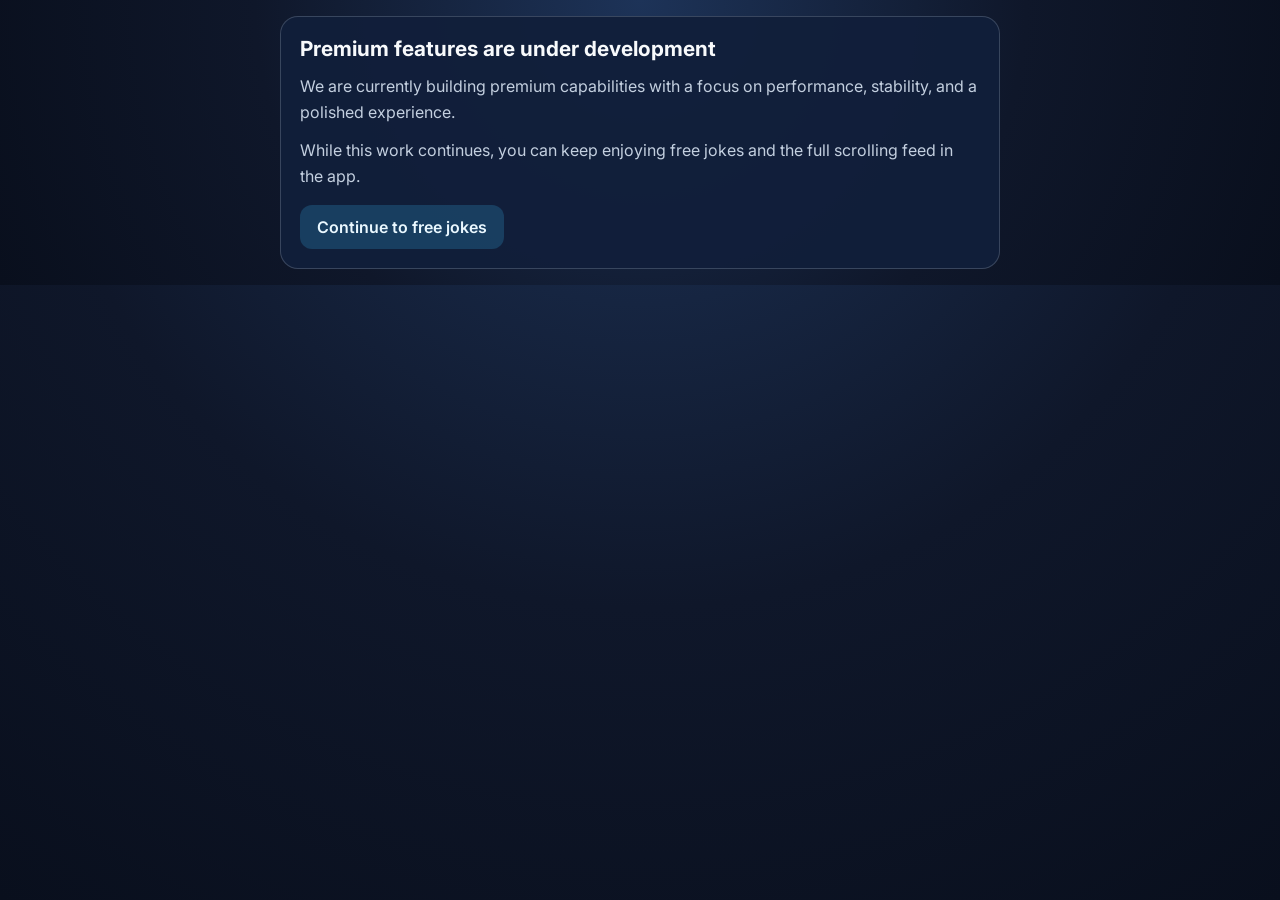
<file: future-premium/index.html>
<!DOCTYPE html>
<html lang="en" dir="ltr">
<head>
  <meta charset="UTF-8" />
  <meta name="viewport" content="width=device-width, initial-scale=1.0, viewport-fit=cover" />
  <title>Future Premium | Voice Joke Club</title>
  <meta
    name="description"
    content="Voice Joke Club premium experience is currently under development."
  />
  <meta name="theme-color" content="#0f172a" />
  <link rel="preconnect" href="https://fonts.googleapis.com" />
  <link rel="preconnect" href="https://fonts.gstatic.com" crossorigin />
  <link
    rel="stylesheet"
    href="https://fonts.googleapis.com/css2?family=Inter:wght@400;500;600;700&display=swap"
  />
  <style>
    :root {
      --bg: #0f172a;
      --surface: #111f3a;
      --text: #f8fafc;
      --muted: #c3cfdf;
      --border: rgba(195, 207, 223, 0.22);
      --accent: #38bdf8;
    }
    * {
      box-sizing: border-box;
    }
    html,
    body {
      margin: 0;
      min-height: 100%;
      font-family: "Inter", "Segoe UI", Roboto, Arial, sans-serif;
      background: radial-gradient(circle at top, #1d3358 0%, #0f172a 55%, #090f1d 100%);
      color: var(--text);
    }
    body {
      display: grid;
      place-items: center;
      padding: 1rem;
    }
    .card {
      width: min(720px, 100%);
      border: 1px solid var(--border);
      border-radius: 18px;
      background: rgba(17, 31, 58, 0.95);
      padding: 1.2rem;
    }
    h1 {
      margin: 0;
      font-size: 1.3rem;
    }
    p {
      margin: 0.8rem 0 0;
      color: var(--muted);
      line-height: 1.6;
    }
    a {
      display: inline-flex;
      align-items: center;
      justify-content: center;
      margin-top: 1rem;
      min-height: 44px;
      padding: 0.55rem 1rem;
      border-radius: 12px;
      border: 1px solid transparent;
      background: rgba(56, 189, 248, 0.2);
      color: #eaf8ff;
      text-decoration: none;
      font-weight: 600;
    }
    a:hover {
      border-color: rgba(56, 189, 248, 0.66);
      background: rgba(56, 189, 248, 0.28);
    }
  </style>
</head>
<body>
  <main class="card" aria-labelledby="future-premium-title">
    <h1 id="future-premium-title">Premium features are under development</h1>
    <p>
      We are currently building premium capabilities with a focus on performance, stability, and a
      polished experience.
    </p>
    <p>
      While this work continues, you can keep enjoying free jokes and the full scrolling feed in the
      app.
    </p>
    <a href="/#/feed">Continue to free jokes</a>
  </main>
</body>
</html>
</file>
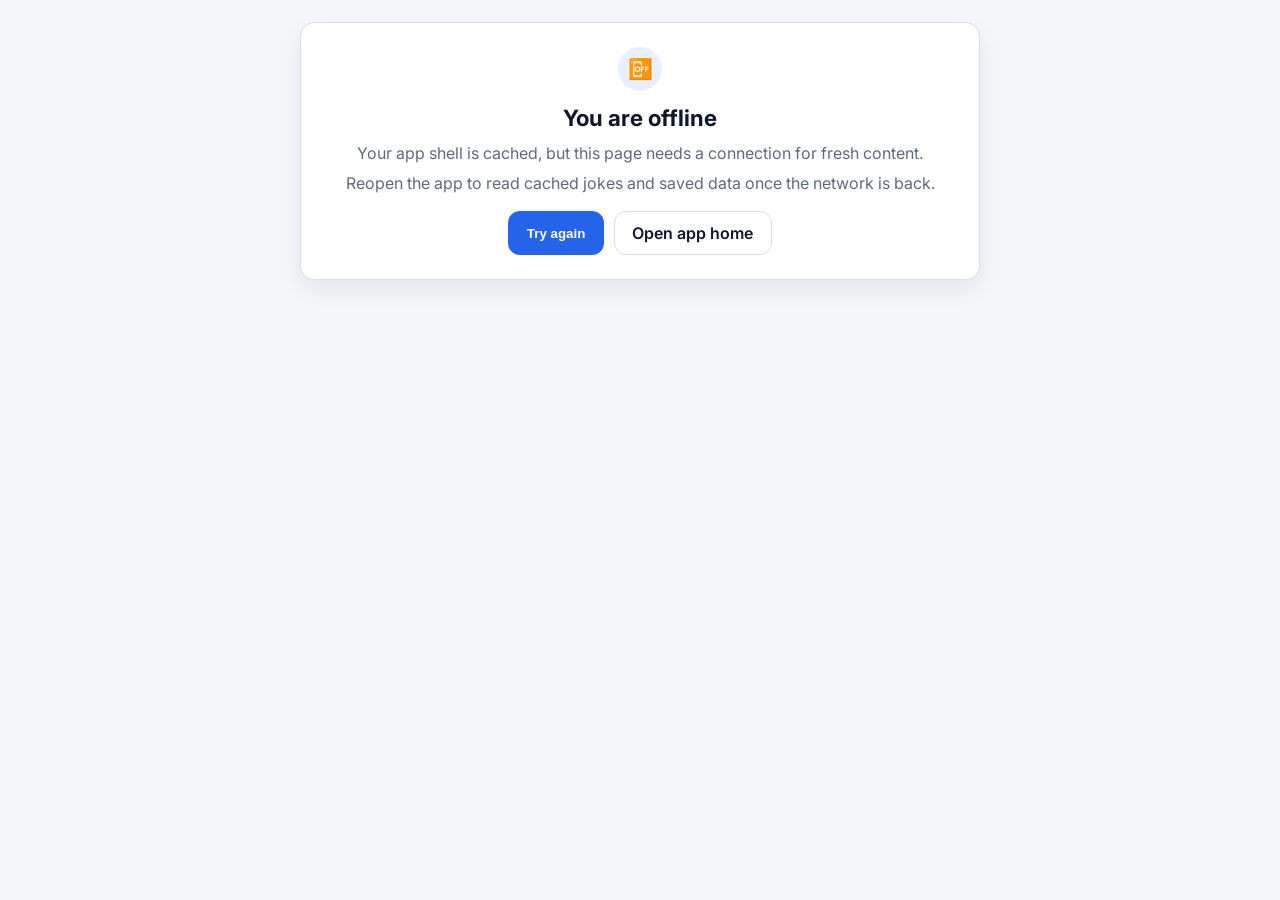
<file: offline.html>
<!DOCTYPE html>
<html lang="en" dir="ltr">
<head>
  <meta charset="UTF-8" />
  <meta name="viewport" content="width=device-width, initial-scale=1.0" />
  <title>Voice Joke Club - Offline</title>
  <meta name="theme-color" content="#2563eb" />
  <link rel="preconnect" href="https://fonts.googleapis.com" />
  <link rel="preconnect" href="https://fonts.gstatic.com" crossorigin />
  <link href="https://fonts.googleapis.com/css2?family=Inter:wght@400;500;600;700&display=swap" rel="stylesheet" />
  <style>
    :root {
      --bg: #f5f7fb;
      --bg-soft: #edf1f7;
      --card: #ffffff;
      --text: #0f172a;
      --muted: #5f6b7a;
      --accent: #2563eb;
      --accent-hover: #1d4ed8;
      --accent-strong: #e8f0ff;
      --border: #d8dee8;
      --shadow: 0 10px 26px rgba(15, 23, 42, 0.08);
    }
    * {
      box-sizing: border-box;
    }
    html, body {
      margin: 0;
      min-height: 100%;
      font-family: "Inter", "Segoe UI", Roboto, "Helvetica Neue", Arial, sans-serif;
      color: var(--text);
      background: var(--bg);
    }
    body {
      display: grid;
      place-items: center;
      padding: 1.4rem;
    }
    .card {
      width: min(680px, 100%);
      border: 1px solid var(--border);
      border-radius: 14px;
      background: var(--card);
      box-shadow: var(--shadow);
      padding: 1.5rem;
      text-align: center;
    }
    .badge {
      display: inline-flex;
      align-items: center;
      justify-content: center;
      min-width: 44px;
      min-height: 44px;
      border-radius: 999px;
      border: 1px solid transparent;
      background: var(--accent-strong);
      margin-bottom: 0.8rem;
      font-size: 1.25rem;
    }
    h1 {
      margin: 0 0 0.6rem;
      font-size: 1.4rem;
    }
    p {
      margin: 0.4rem 0;
      color: var(--muted);
      line-height: 1.5;
    }
    .actions {
      margin-top: 1rem;
      display: flex;
      flex-wrap: wrap;
      gap: 0.6rem;
      justify-content: center;
    }
    button, a {
      display: inline-flex;
      align-items: center;
      justify-content: center;
      min-height: 44px;
      padding: 0.6rem 1.1rem;
      border: 1px solid transparent;
      border-radius: 12px;
      background: var(--accent);
      color: #ffffff;
      text-decoration: none;
      font-weight: 600;
      cursor: pointer;
      transition: background 0.2s ease;
    }
    button:hover, a:hover {
      background: var(--accent-hover);
    }
    .ghost {
      background: transparent;
      border-color: var(--border);
      color: var(--text);
    }
    .ghost:hover {
      background: var(--bg-soft);
    }
  </style>
</head>
<body>
  <section class="card" aria-labelledby="offline-title">
    <div class="badge" aria-hidden="true">📴</div>
    <h1 id="offline-title">You are offline</h1>
    <p>Your app shell is cached, but this page needs a connection for fresh content.</p>
    <p>Reopen the app to read cached jokes and saved data once the network is back.</p>
    <div class="actions">
      <button type="button" onclick="window.location.reload()">Try again</button>
      <a href="/#/feed" class="ghost">Open app home</a>
    </div>
  </section>
</body>
</html>
</file>
